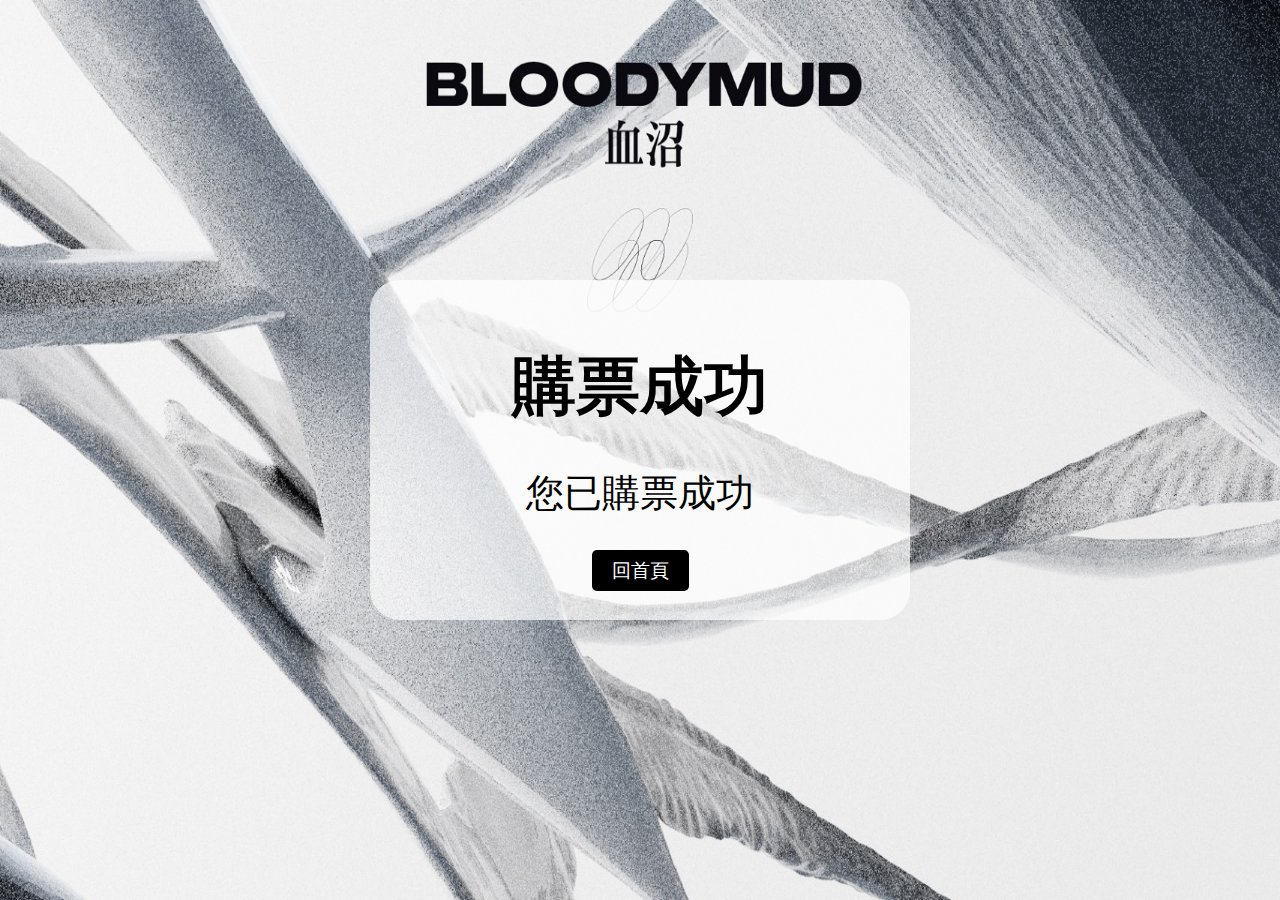
<file: pur.html>
<html lang="en">
<head>
    <meta charset="UTF-8">
    <meta name="viewport" content="width=device-width, initial-scale=1.0">
    <title>Your Webpage</title>
    <style>
        body {
            margin: 0;
            padding: 0;
            background-image: url('images/pur.jpg');
            background-size: 100vw 100vh;
            background-position: center;
            font-family: Arial, sans-serif;
            color: #fff; /* 設定文字顏色 */
            display: flex;
            align-items: center;
        }

        /* 添加其他樣式或內容 */
        /* 例如： */
        .content {
            width: 70%; 
            max-width: 500px; 
            height: 300px;
            margin: 0 auto;
            padding: 20px; /* 內邊距 */
            background-color: rgba(255, 255, 255, 0.7); /* 背景區塊的背景顏色和透明度 */
            border-radius: 30px;
            text-align: center;
        }

        h1 {
            font-size: 4em;
            margin-bottom: 20px;
            color: #000;
        }

        p {
            font-size: 2.4em;
            color:#000;
        }

        .back-to-home {
            display: block;
            text-align: center;
            margin-top: 20px;
        }

    .back-to-home a {
        color: #fff;
        text-decoration: none;
        padding: 10px 20px;
        background-color: #000000;
        border-radius: 5px;
        font-size: 1.2em;
        transition: color 0.3s; /* 添加過渡效果 */
    }

    .back-to-home a:hover {
        color: #41607e; /* 滑鼠懸停時改變文字顏色 */
    }


    </style>
</head>
<body>
    <div class="content">
        <h1>購票成功</h1>
        <p>您已購票成功</p>
        <div class="back-to-home">
            <a href="index.html">回首頁</a>
        </div>
    </div>
</body>
</html>
</file>
